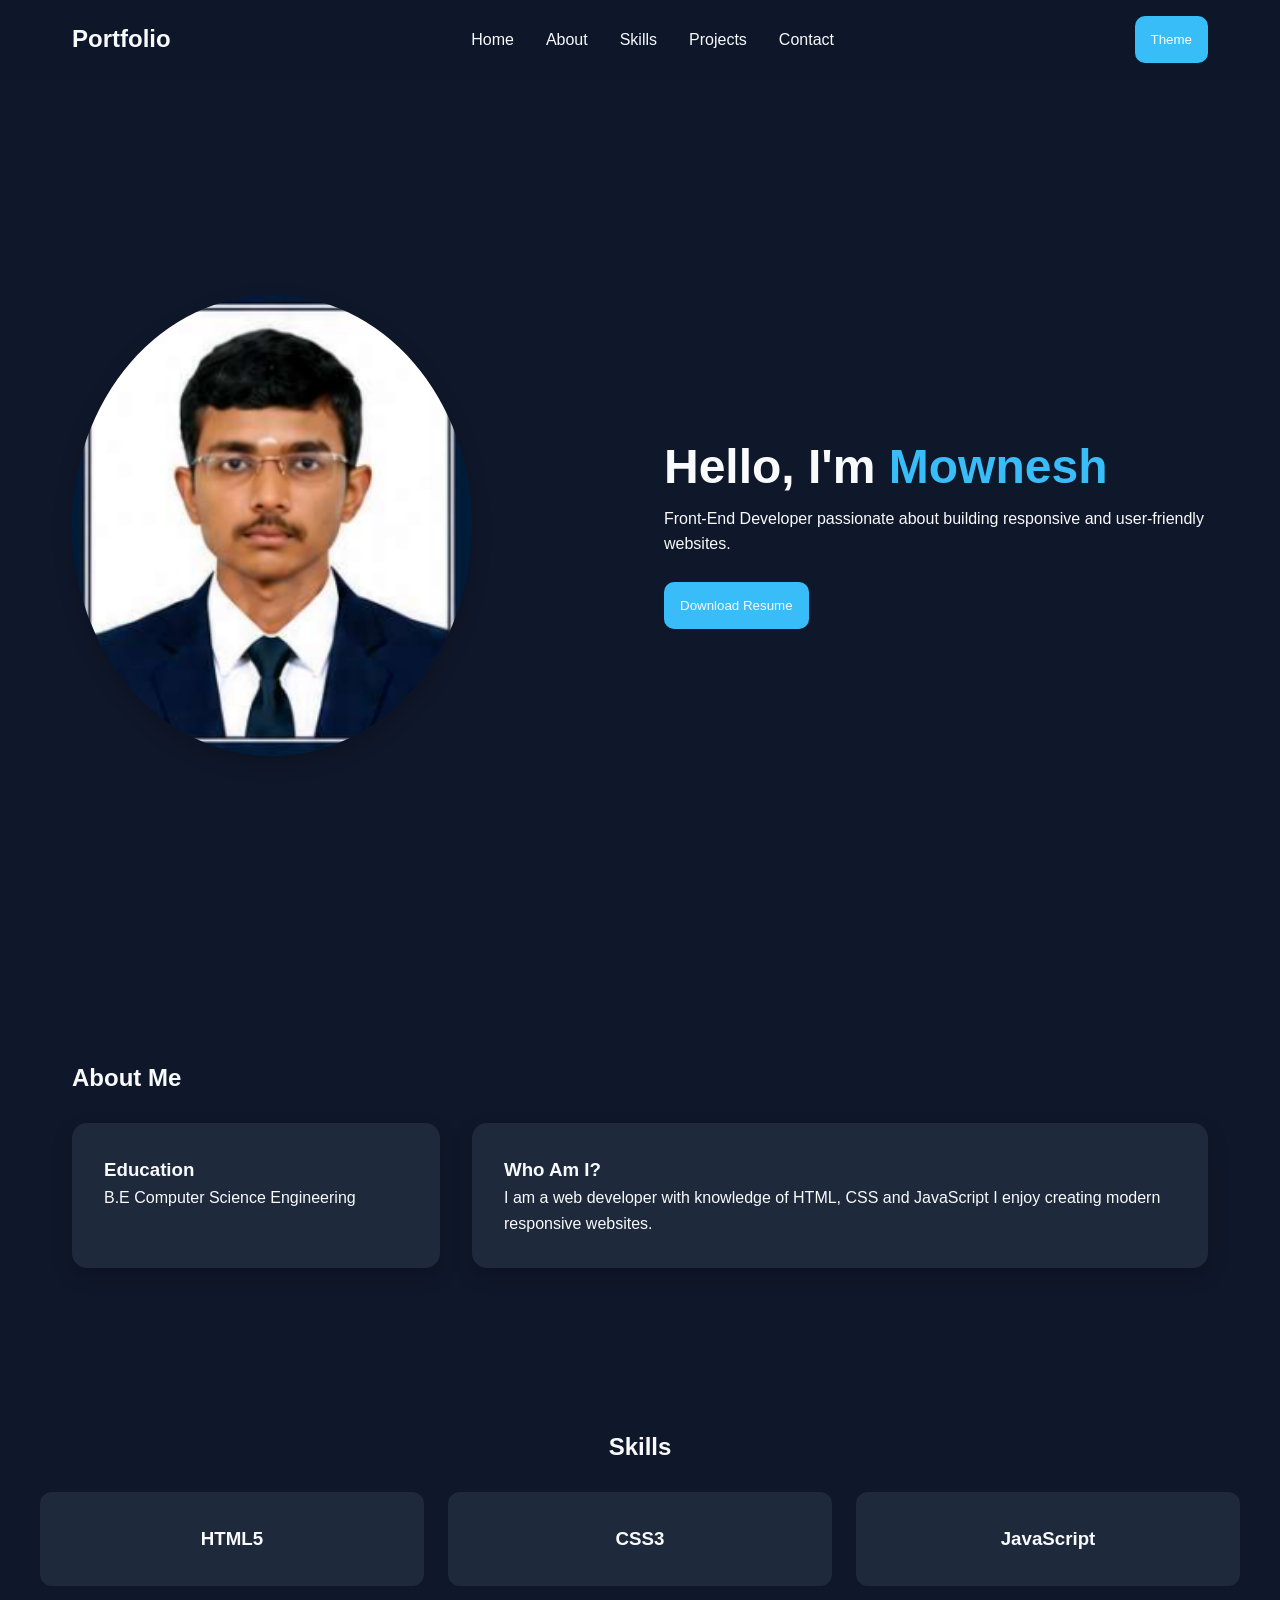
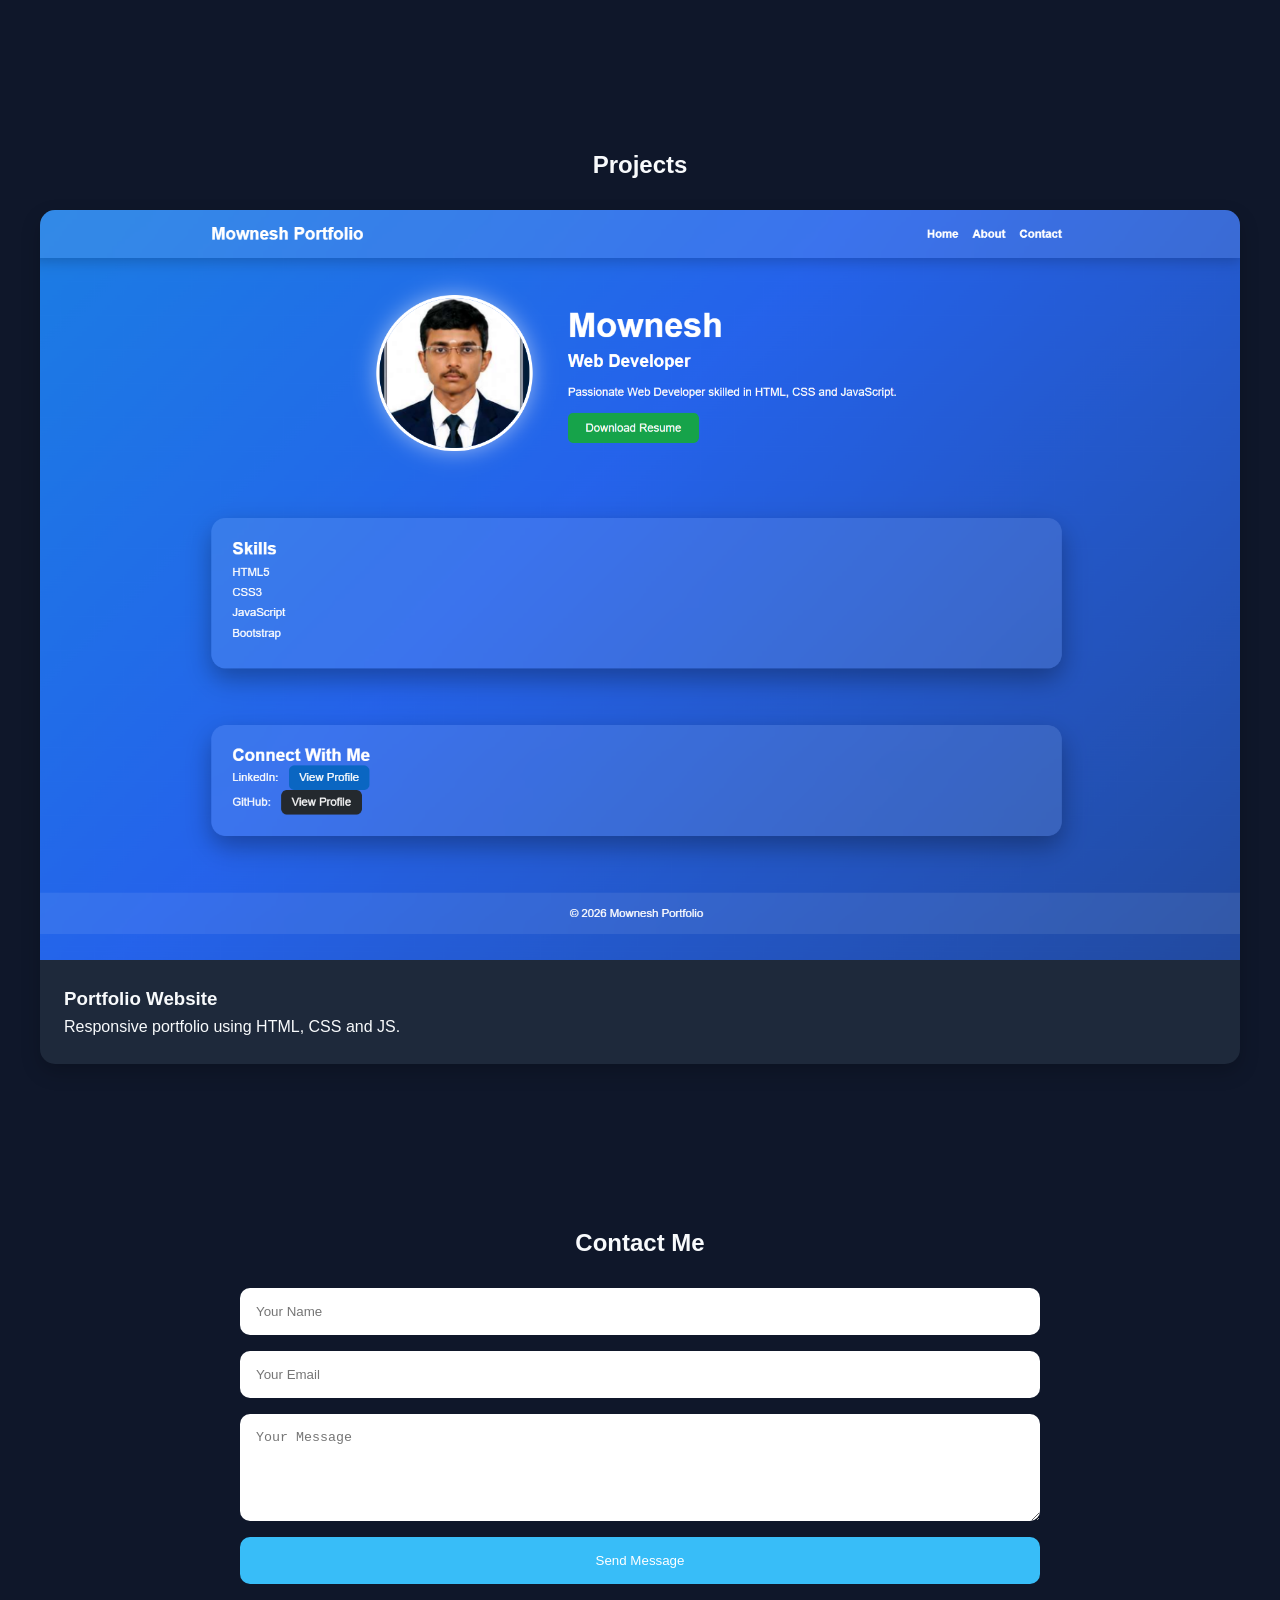
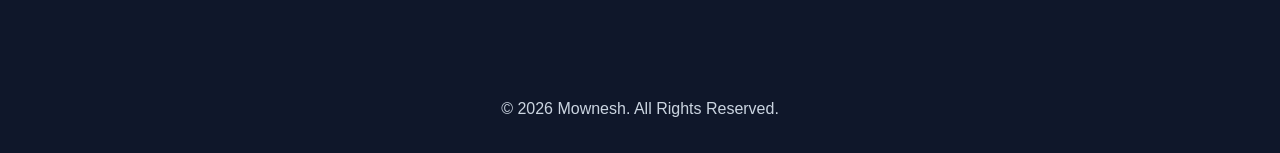
<file: index.html>
<!DOCTYPE html>
<html lang="en">

<head>
    <meta charset="UTF-8">
    <meta name="viewport" content="width=device-width, initial-scale=1.0">
    <title>Portfolio</title>

    <link rel="stylesheet" href="style1.css">
</head>

<body>

    <!-- Header -->
    <header>
        <nav class="navbar">

            <h2>Portfolio</h2>

            <ul class="nav-links">
                <li><a href="#home">Home</a></li>
                <li><a href="#about">About</a></li>
                <li><a href="#skills">Skills</a></li>
                <li><a href="#projects">Projects</a></li>
                <li><a href="#contact">Contact</a></li>
            </ul>

            <button id="themeBtn" class="btn">Theme</button>
        </nav>
    </header>

    <!-- Hero Section -->
    <section class="hero" id="home">
        <div class="hero-image">
            <img src="mownesh_img.png" alt="Profile Image">
        </div>
        <div class="hero-content">
            <h1>Hello, I'm <span>Mownesh</span></h1>
            <p>
                Front-End Developer passionate about building
                responsive and user-friendly websites.
            </p>

            <br>

            <button class="btn">
                <a href="resume.pdf"  class="btntag" download>
                Download Resume</a>
            </button>
        </div>

       

    </section>

    <!-- About Section -->
    <section class="about" id="about">

        <h2>About Me</h2>
        <br>

        <div class="about-container">

            <div class="about-card">
                <h3>Education</h3>
                <p>B.E Computer Science Engineering</p>
            </div>

            <div class="about-card">
                <h3>Who Am I?</h3>
                <p>
                    I am a web developer with knowledge of HTML,
                    CSS and JavaScript I enjoy creating
                    modern responsive websites.
                </p>
            </div>

        </div>

    </section>

    <!-- Skills Section -->
    <section class="skills" id="skills">

        <h2 align="center">Skills</h2>
        <br>

        <div class="skills-grid">

            <div class="skill-card">
                <h3>HTML5</h3>
            </div>

            <div class="skill-card">
                <h3>CSS3</h3>
            </div>

            <div class="skill-card">
                <h3>JavaScript</h3>
            </div>

           

        </div>

    </section>

    <!-- Projects Section -->
    <section class="projects" id="projects">

        <h2 align="center">Projects</h2>
        <br>

        <div class="project-grid">

            <div class="project-card">
                <img src="mownesh_portfolio.png" alt="Project 1">

                <div class="project-content">
                    <h3>Portfolio Website</h3>
                    <p>Responsive portfolio using HTML, CSS and JS.</p>
                </div>
            </div>

           

        </div>

    </section>

    <!-- Contact Section -->
    <section class="contact" id="contact">

        <h2 align="center">Contact Me</h2>
        <br>

        <form class="contact-container">

            <input type="text" placeholder="Your Name" required>

            <input type="email" placeholder="Your Email" required>

            <textarea rows="5" placeholder="Your Message"></textarea>

            <button type="submit" class="btn">
                Send Message
            </button>

        </form>

    </section>

    <!-- Footer -->
    <footer>
        <p>© 2026 Mownesh. All Rights Reserved.</p>
    </footer>

    <!-- Theme Toggle Script -->
    <script>
        const btn = document.getElementById("themeBtn");

        btn.addEventListener("click", () => {
            document.body.classList.toggle("light-theme");
        });
    </script>

</body>

</html>
</file>
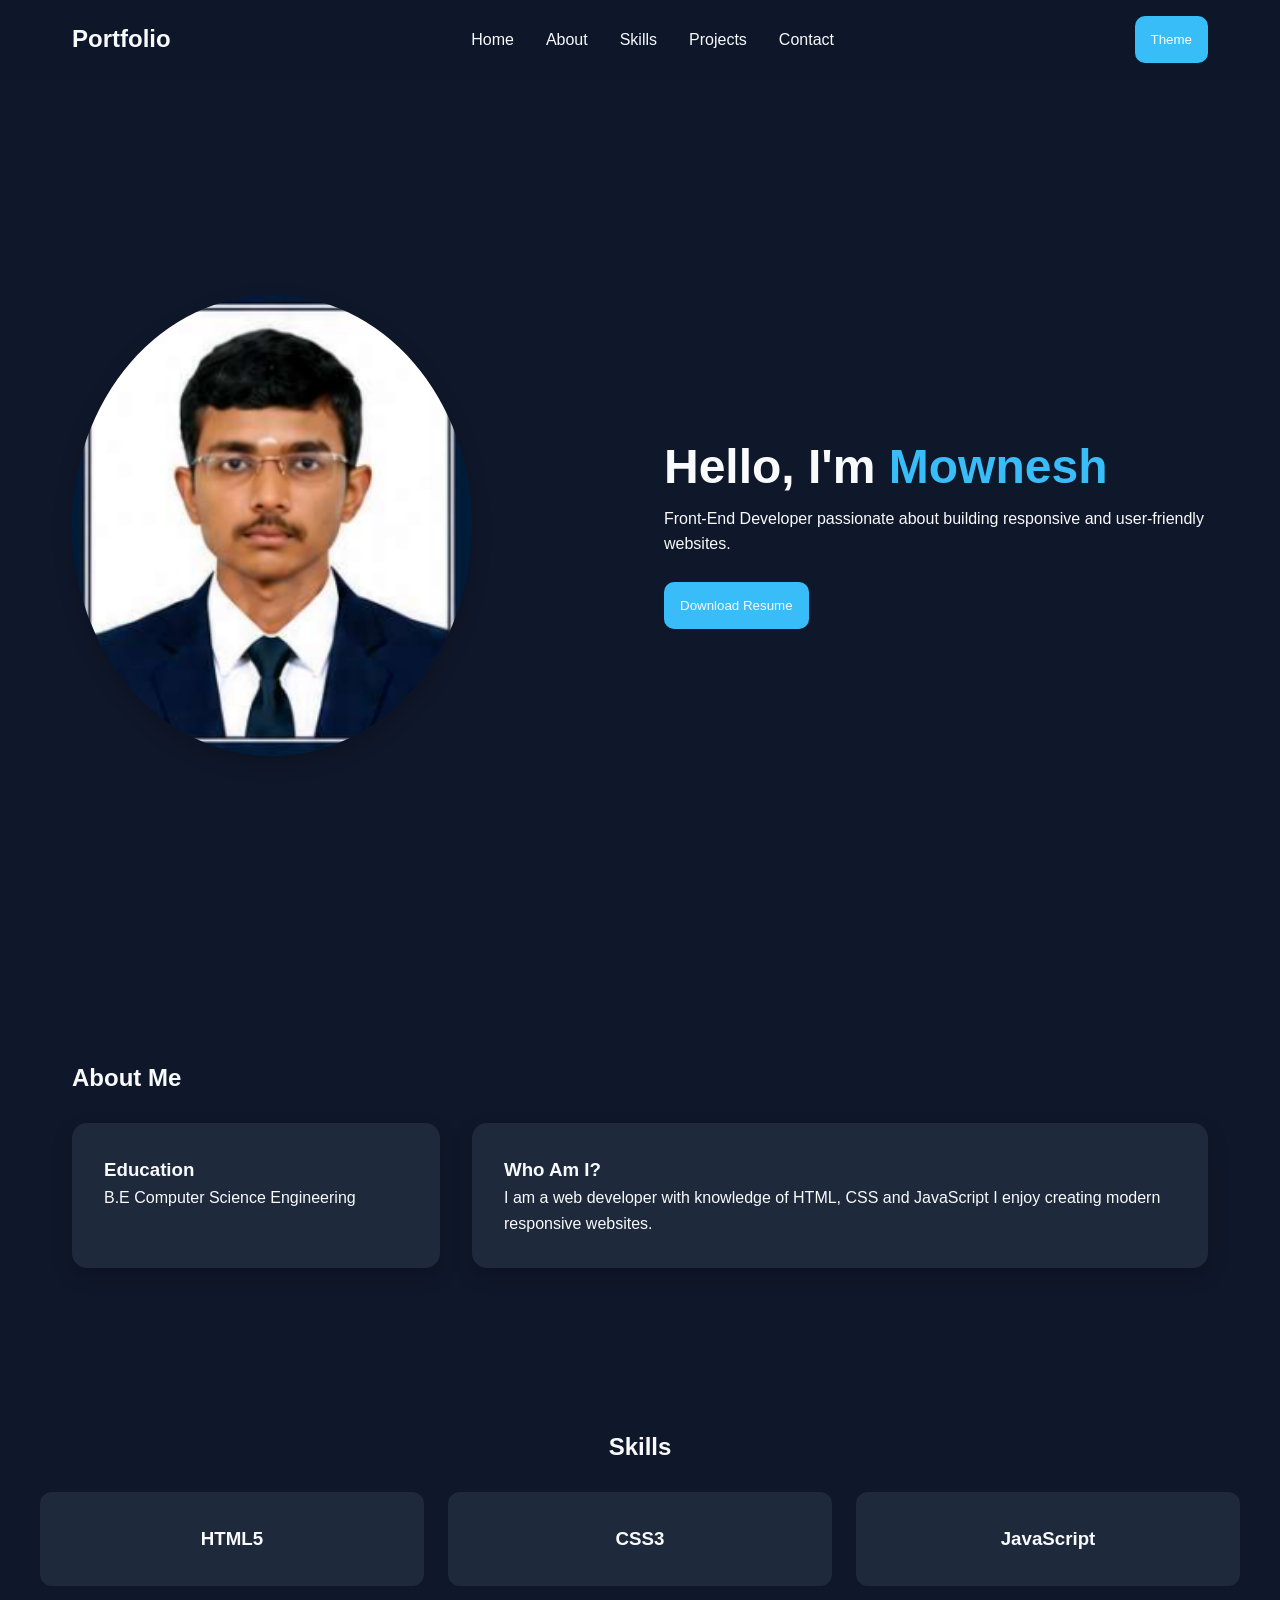
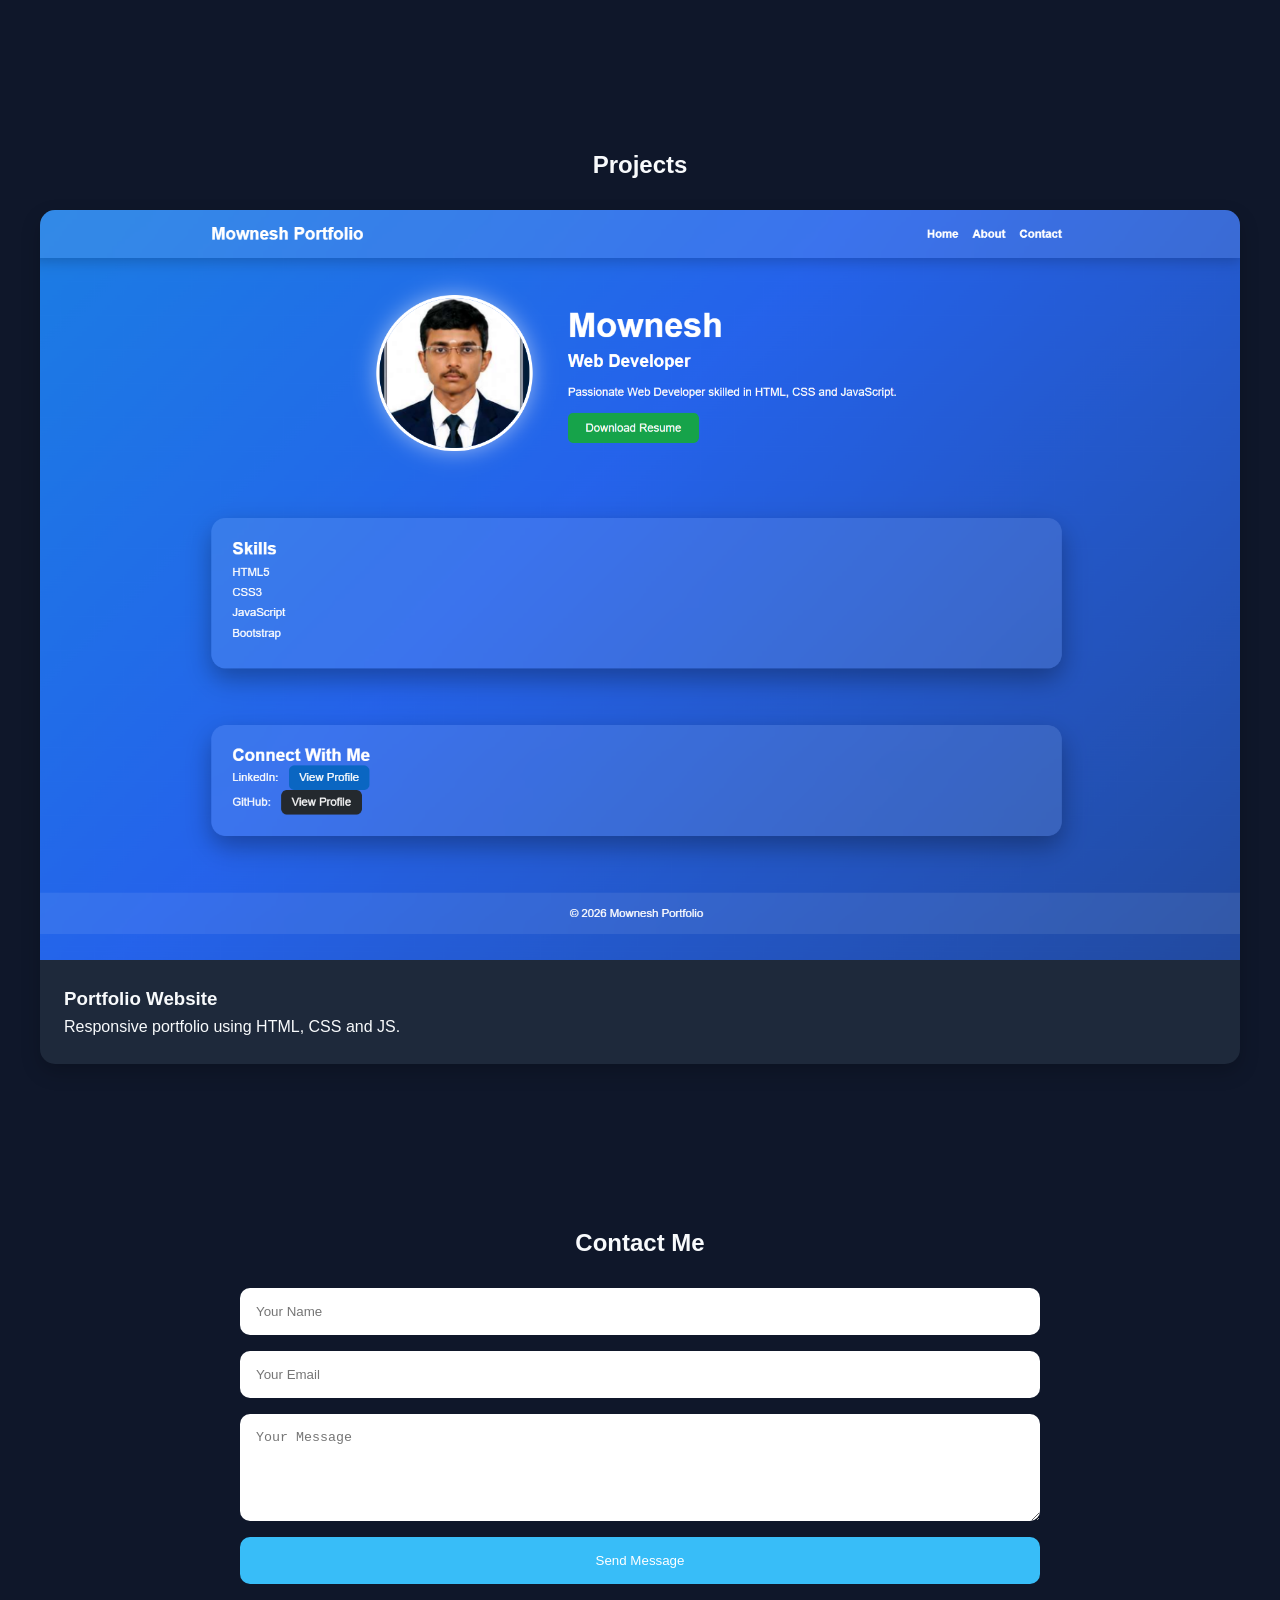
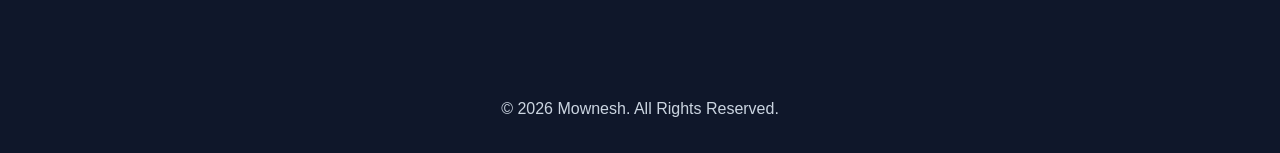
<file: index1.html>
<!DOCTYPE html>
<html lang="en">

<head>
    <meta charset="UTF-8">
    <meta name="viewport" content="width=device-width, initial-scale=1.0">
    <title>Portfolio</title>

    <link rel="stylesheet" href="style1.css">
</head>

<body>

    <!-- Header -->
    <header>
        <nav class="navbar">

            <h2>Portfolio</h2>

            <ul class="nav-links">
                <li><a href="#home">Home</a></li>
                <li><a href="#about">About</a></li>
                <li><a href="#skills">Skills</a></li>
                <li><a href="#projects">Projects</a></li>
                <li><a href="#contact">Contact</a></li>
            </ul>

            <button id="themeBtn" class="btn">Theme</button>
        </nav>
    </header>

    <!-- Hero Section -->
    <section class="hero" id="home">
        <div class="hero-image">
            <img src="mownesh_img.png" alt="Profile Image">
        </div>
        <div class="hero-content">
            <h1>Hello, I'm <span>Mownesh</span></h1>
            <p>
                Front-End Developer passionate about building
                responsive and user-friendly websites.
            </p>

            <br>

            <button class="btn">
                <a href="resume.pdf"  class="btntag" download>
                Download Resume</a>
            </button>
        </div>

       

    </section>

    <!-- About Section -->
    <section class="about" id="about">

        <h2>About Me</h2>
        <br>

        <div class="about-container">

            <div class="about-card">
                <h3>Education</h3>
                <p>B.E Computer Science Engineering</p>
            </div>

            <div class="about-card">
                <h3>Who Am I?</h3>
                <p>
                    I am a web developer with knowledge of HTML,
                    CSS and JavaScript I enjoy creating
                    modern responsive websites.
                </p>
            </div>

        </div>

    </section>

    <!-- Skills Section -->
    <section class="skills" id="skills">

        <h2 align="center">Skills</h2>
        <br>

        <div class="skills-grid">

            <div class="skill-card">
                <h3>HTML5</h3>
            </div>

            <div class="skill-card">
                <h3>CSS3</h3>
            </div>

            <div class="skill-card">
                <h3>JavaScript</h3>
            </div>

           

        </div>

    </section>

    <!-- Projects Section -->
    <section class="projects" id="projects">

        <h2 align="center">Projects</h2>
        <br>

        <div class="project-grid">

            <div class="project-card">
                <img src="mownesh_portfolio.png" alt="Project 1">

                <div class="project-content">
                    <h3>Portfolio Website</h3>
                    <p>Responsive portfolio using HTML, CSS and JS.</p>
                </div>
            </div>

           

        </div>

    </section>

    <!-- Contact Section -->
    <section class="contact" id="contact">

        <h2 align="center">Contact Me</h2>
        <br>

        <form class="contact-container">

            <input type="text" placeholder="Your Name" required>

            <input type="email" placeholder="Your Email" required>

            <textarea rows="5" placeholder="Your Message"></textarea>

            <button type="submit" class="btn">
                Send Message
            </button>

        </form>

    </section>

    <!-- Footer -->
    <footer>
        <p>© 2026 Mownesh. All Rights Reserved.</p>
    </footer>

    <!-- Theme Toggle Script -->
    <script>
        const btn = document.getElementById("themeBtn");

        btn.addEventListener("click", () => {
            document.body.classList.toggle("light-theme");
        });
    </script>

</body>

</html>
</file>
<file: style1.css>
/* =========================
   CSS VARIABLES (THEME)
========================= */
:root {
    --bg-color: #0f172a;
    --card-bg: #1e293b;
    --text-color: #f8fafc;
    --secondary-text: #cbd5e1;
    --accent-color: #38bdf8;
    --shadow: 0 8px 20px rgba(0,0,0,0.2);
}

/* Light Theme */
.light-theme {
    --bg-color: #ffffff;
    --card-bg: #f8fafc;
    --text-color: #1e293b;
    --secondary-text: #475569;
    --accent-color: #0284c7;
}

/* =========================
   GLOBAL STYLES
========================= */
*{
    margin:0;
    padding:0;
    box-sizing:border-box;
}

html{
    scroll-behavior:smooth;
}

body{
    font-family: "Poppins", sans-serif;
    background: var(--bg-color);
    color: var(--text-color);
    line-height:1.6;
}

/* =========================
   HEADER
========================= */
header{
    position: sticky;
    top:0;
    z-index:100;
    background: rgba(15,23,42,0.9);
    backdrop-filter: blur(10px);
}

.navbar{
    max-width:1200px;
    margin:auto;
    padding:1rem 2rem;

    display:flex;
    justify-content:space-between;
    align-items:center;
}

.nav-links{
    display:flex;
    gap:2rem;
    list-style:none;
}

.nav-links a{
    text-decoration:none;
    color:var(--text-color);
    transition:.3s;
}

.nav-links a:hover{
    color:var(--accent-color);
}

/* =========================
   HERO SECTION
========================= */
.hero{
    min-height:100vh;

    display:grid;
    grid-template-columns:1fr 1fr;
    align-items:center;
    gap:3rem;

    max-width:1200px;
    margin:auto;
    padding:2rem;
}
.btntag,a{
   text-decoration: none;
   color: #f8fafc;
}
a:hover {
    text-decoration: none;
    color: #070f17d8;
}

.hero-content h1{
    font-size:3rem;
}

.hero-content span{
    color:var(--accent-color);
}

.hero-image img{
    width:100%;
    max-width:400px;
    border-radius:50%;
    box-shadow:var(--shadow);
}

/* =========================
   ABOUT
========================= */
.about{
    padding:5rem 2rem;
    max-width:1200px;
    margin:auto;
}

.about-container{
    display:grid;
    grid-template-columns:1fr 2fr;
    gap:2rem;
}

.about-card{
    background:var(--card-bg);
    padding:2rem;
    border-radius:15px;
    box-shadow:var(--shadow);
}

/* =========================
   SKILLS
========================= */
.skills{
    padding:5rem 2rem;
}

.skills-grid{
    max-width:1200px;
    margin:auto;

    display:grid;
    grid-template-columns:
        repeat(auto-fit,minmax(200px,1fr));

    gap:1.5rem;
}

.skill-card{
    background:var(--card-bg);
    padding:2rem;
    text-align:center;
    border-radius:12px;
    transition:0.3s;
}

.skill-card:hover{
    transform:translateY(-8px);
}

/* =========================
   PROJECTS
========================= */
.projects{
    padding:5rem 2rem;
}

.project-grid{
    max-width:1200px;
    margin:auto;

    display:grid;
    grid-template-columns:
        repeat(auto-fit,minmax(300px,1fr));

    gap:2rem;
}

.project-card{
    background:var(--card-bg);
    border-radius:15px;
    overflow:hidden;
    box-shadow:var(--shadow);
}

.project-card img{
    width:100%;
    display:block;
}

.project-content{
    padding:1.5rem;
}

/* =========================
   CONTACT
========================= */
.contact{
    padding:5rem 2rem;
}

.contact-container{
    max-width:800px;
    margin:auto;

    display:flex;
    flex-direction:column;
    gap:1rem;
}

.contact-container input,
.contact-container textarea{
    padding:1rem;
    border:none;
    border-radius:10px;
}

.btn{
    background:var(--accent-color);
    color:white;
    border:none;
    padding:1rem;
    border-radius:10px;
    cursor:pointer;
}

/* =========================
   FOOTER
========================= */
footer{
    text-align:center;
    padding:2rem;
    color:var(--secondary-text);
}

/* =========================
   TABLET
========================= */
@media (max-width: 992px){

    .hero{
        grid-template-columns:1fr;
        text-align:center;
    }

    .hero-image{
        order:-1;
    }

    .about-container{
        grid-template-columns:1fr;
    }
}

/* =========================
   MOBILE
========================= */
@media (max-width: 768px){

    .navbar{
        flex-direction:column;
        gap:1rem;
    }

    .nav-links{
        flex-wrap:wrap;
        justify-content:center;
    }

    .hero-content h1{
        font-size:2.2rem;
    }

    .skills-grid,
    .project-grid{
        grid-template-columns:1fr;
    }
}

/* =========================
   SMALL MOBILE
========================= */
@media (max-width: 480px){

    .hero-content h1{
        font-size:1.8rem;
    }

    .navbar{
        padding:1rem;
    }
}
</file>
